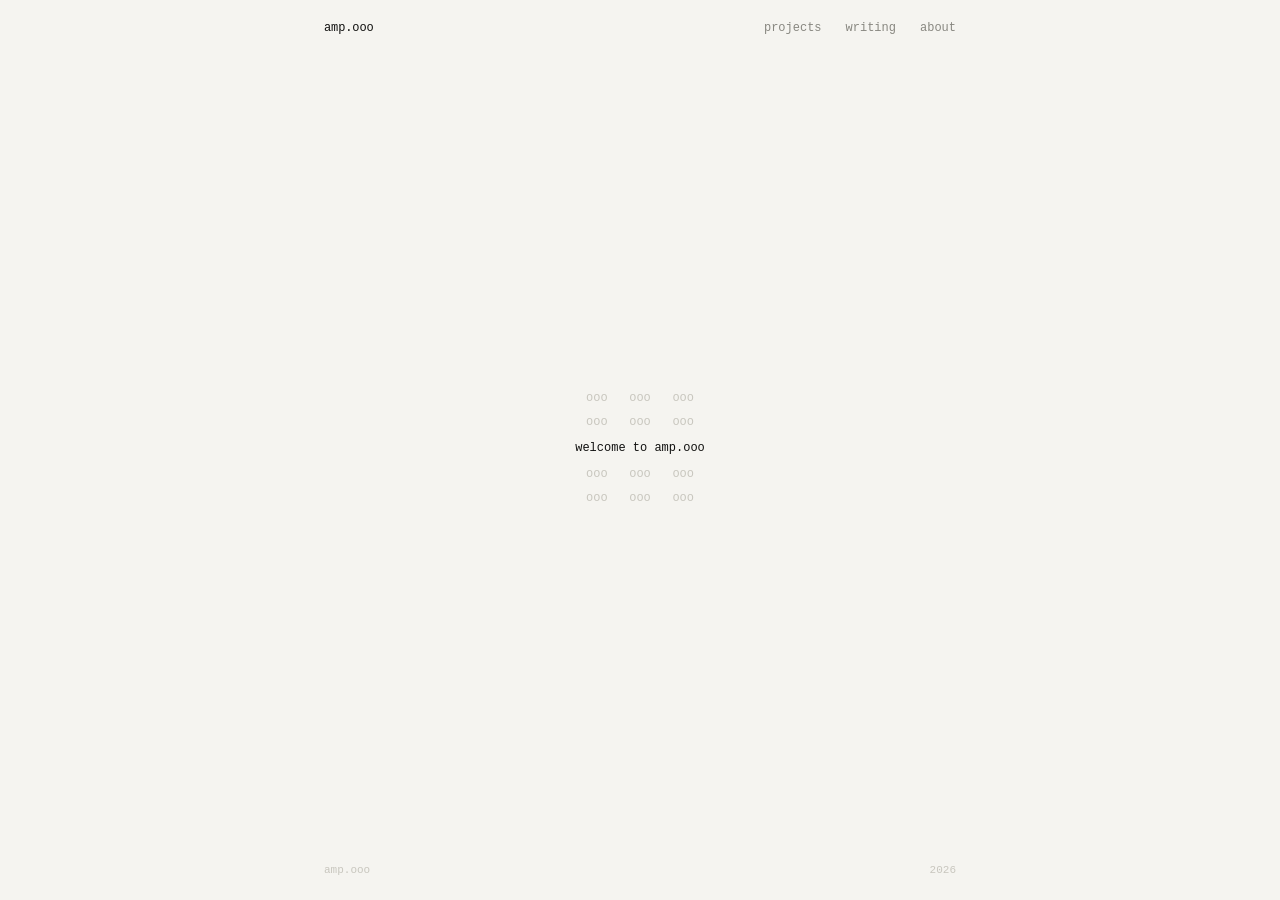
<file: index.html>
<!DOCTYPE html>
<html lang="en">
<head>
  <meta charset="UTF-8">
  <meta name="viewport" content="width=device-width, initial-scale=1.0, maximum-scale=1.0">
  <title>amp.ooo</title>
  <link rel="icon" href="favicon.ico" type="image/x-icon">
  <link rel="stylesheet" href="style.css">
  <meta name="description" content="amp.ooo — making things.">
  <meta property="og:title" content="amp.ooo">
  <meta property="og:description" content="making things.">
  <meta name="theme-color" content="#f5f4f0">
</head>
<body>

  <div id="topbar">
    <div id="topbar-inner">
      <a class="logo" href="/">amp.ooo</a>
      <nav class="nav-links">
        <a href="/projects/">projects</a>
        <a href="/writing/">writing</a>
        <a href="/about/">about</a>
      </nav>
    </div>
  </div>

  <main>
    <div class="inner">
      <div class="home-body">
        <div class="home-center">
          <p class="home-ooo">ooo &nbsp; ooo &nbsp; ooo</p>
          <p class="home-ooo">ooo &nbsp; ooo &nbsp; ooo</p>
          <p class="home-welcome">welcome to amp.ooo</p>
          <p class="home-ooo">ooo &nbsp; ooo &nbsp; ooo</p>
          <p class="home-ooo">ooo &nbsp; ooo &nbsp; ooo</p>
        </div>
      </div>
      <footer>
        <span>amp.ooo</span>
        <span>2026</span>
      </footer>
    </div>
  </main>

</body>
</html>
</file>
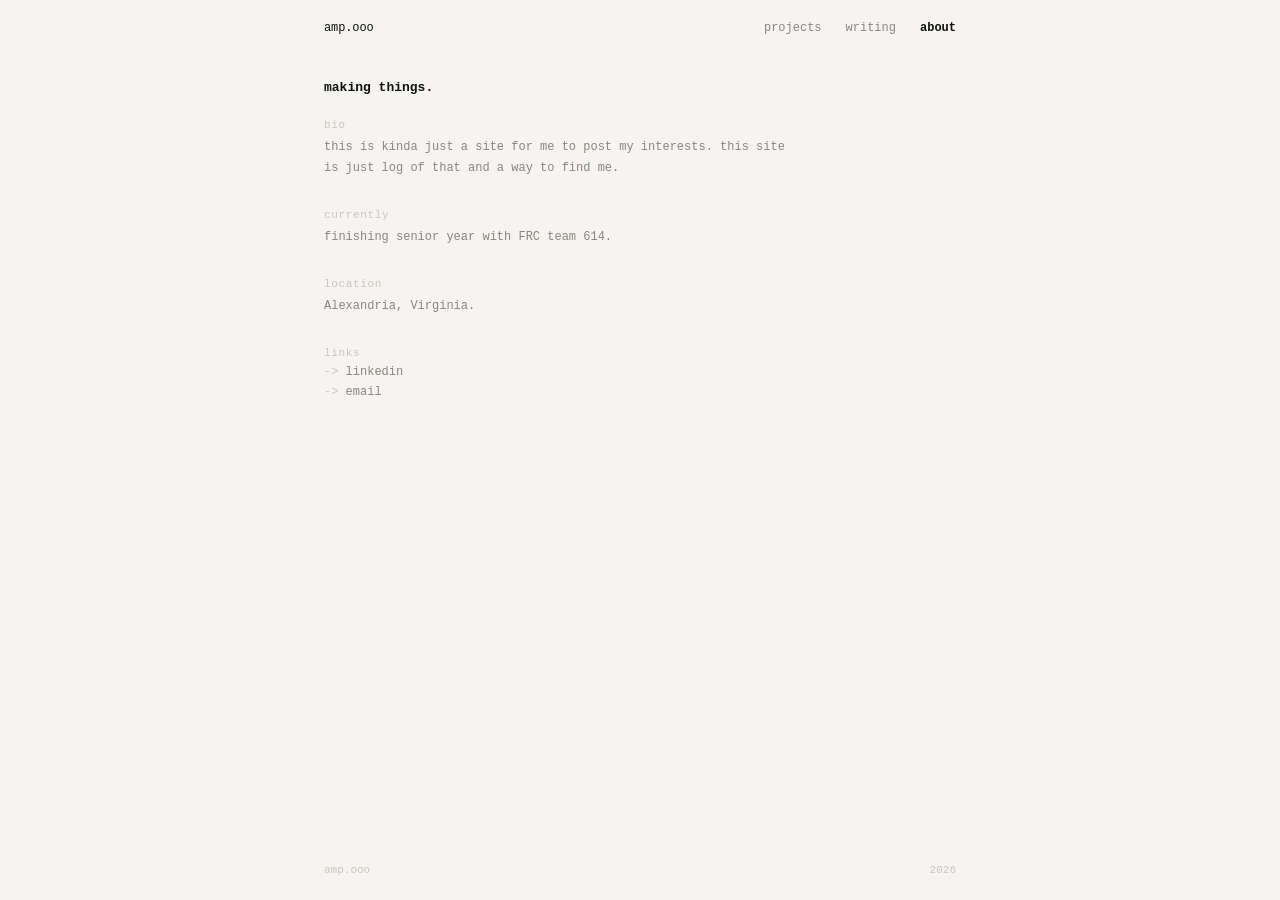
<file: about/index.html>
<!DOCTYPE html>
<html lang="en">
<head>
  <meta charset="UTF-8">
  <meta name="viewport" content="width=device-width, initial-scale=1.0, maximum-scale=1.0">
  <title>about — amp.ooo</title>
  <link rel="icon" href="/favicon.ico" type="image/x-icon">
  <link rel="stylesheet" href="/style.css">
  <meta name="description" content="about amp.ooo">
  <meta name="theme-color" content="#f5f4f0">
</head>
<body>

  <div id="topbar">
    <div id="topbar-inner">
      <a class="logo" href="/">amp.ooo</a>
      <nav class="nav-links">
        <a href="/projects/">projects</a>
        <a href="/writing/">writing</a>
        <a href="/about/" class="active">about</a>
      </nav>
    </div>
  </div>

  <main>
    <div class="inner">
      <div class="about-body">
        <div class="about-section">

          <!-- ================================================
               about page stuff
               ================================================ -->

          <h2>making things.</h2>

          <div class="about-block">
            <p class="about-label">bio</p>
            <p class="about-text">
              this is kinda just a site for me to post my interests. this site is just log of that and a way to find me.
            </p>
          </div>

          <div class="about-block">
            <p class="about-label">currently</p>
            <p class="about-text">
              finishing senior year with FRC team 614.
            </p>
          </div>

          <div class="about-block">
            <p class="about-label">location</p>
            <p class="about-text">Alexandria, Virginia.</p>
          </div>

          <div class="about-block">
            <p class="about-label">links</p>
            <div class="about-links">
              <!-- Add or remove <a> tags here. href must start with https:// -->
              <a href="https://www.linkedin.com/in/alexander-petrick-b56408299/" target="_blank" rel="noopener">linkedin</a>
              <!-- <a href="https://twitter.com" target="_blank" rel="noopener">twitter</a> -->
              <a href="mailto:alex@amp.ooo">email</a>
            </div>
          </div>

        </div>
      </div>
      <footer>
        <span>amp.ooo</span>
        <span>2026</span>
      </footer>
    </div>
  </main>

</body>
</html>
</file>
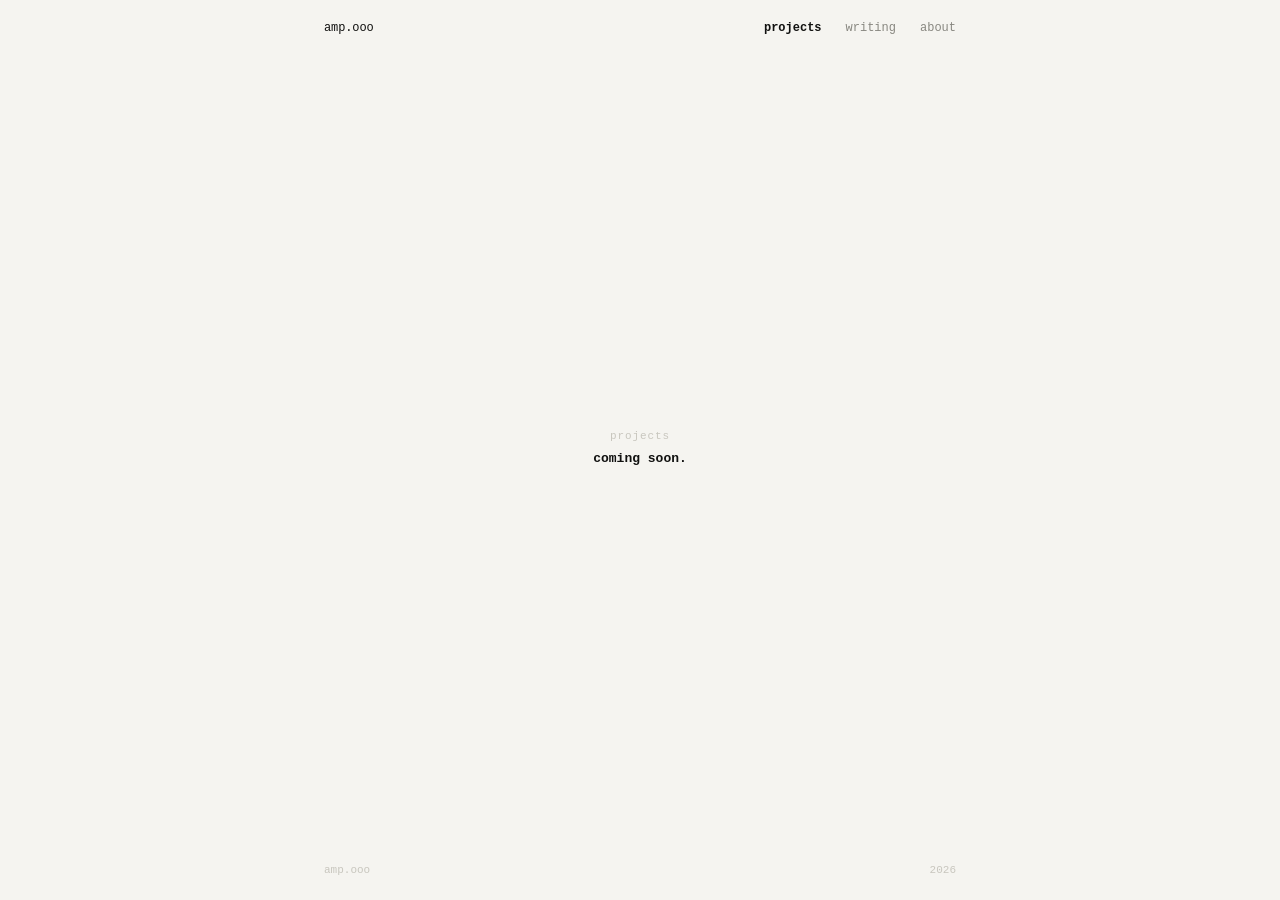
<file: projects/index.html>
<!DOCTYPE html>
<html lang="en">
<head>
  <meta charset="UTF-8">
  <meta name="viewport" content="width=device-width, initial-scale=1.0, maximum-scale=1.0">
  <title>projects — amp.ooo</title>
  <link rel="icon" href="/favicon.ico" type="image/x-icon">
  <link rel="stylesheet" href="/style.css">
  <meta name="description" content="projects — amp.ooo">
  <meta name="theme-color" content="#f5f4f0">
</head>
<body>

  <div id="topbar">
    <div id="topbar-inner">
      <a class="logo" href="/">amp.ooo</a>
      <nav class="nav-links">
        <a href="/projects/" class="active">projects</a>
        <a href="/writing/">writing</a>
        <a href="/about/">about</a>
      </nav>
    </div>
  </div>

  <main>
    <div class="inner">
      <div class="coming-body">
        <p class="coming-label">projects</p>
        <p class="coming-title">coming soon.</p>
      </div>
      <footer>
        <span>amp.ooo</span>
        <span>2026</span>
      </footer>
    </div>
  </main>

</body>
</html>
</file>
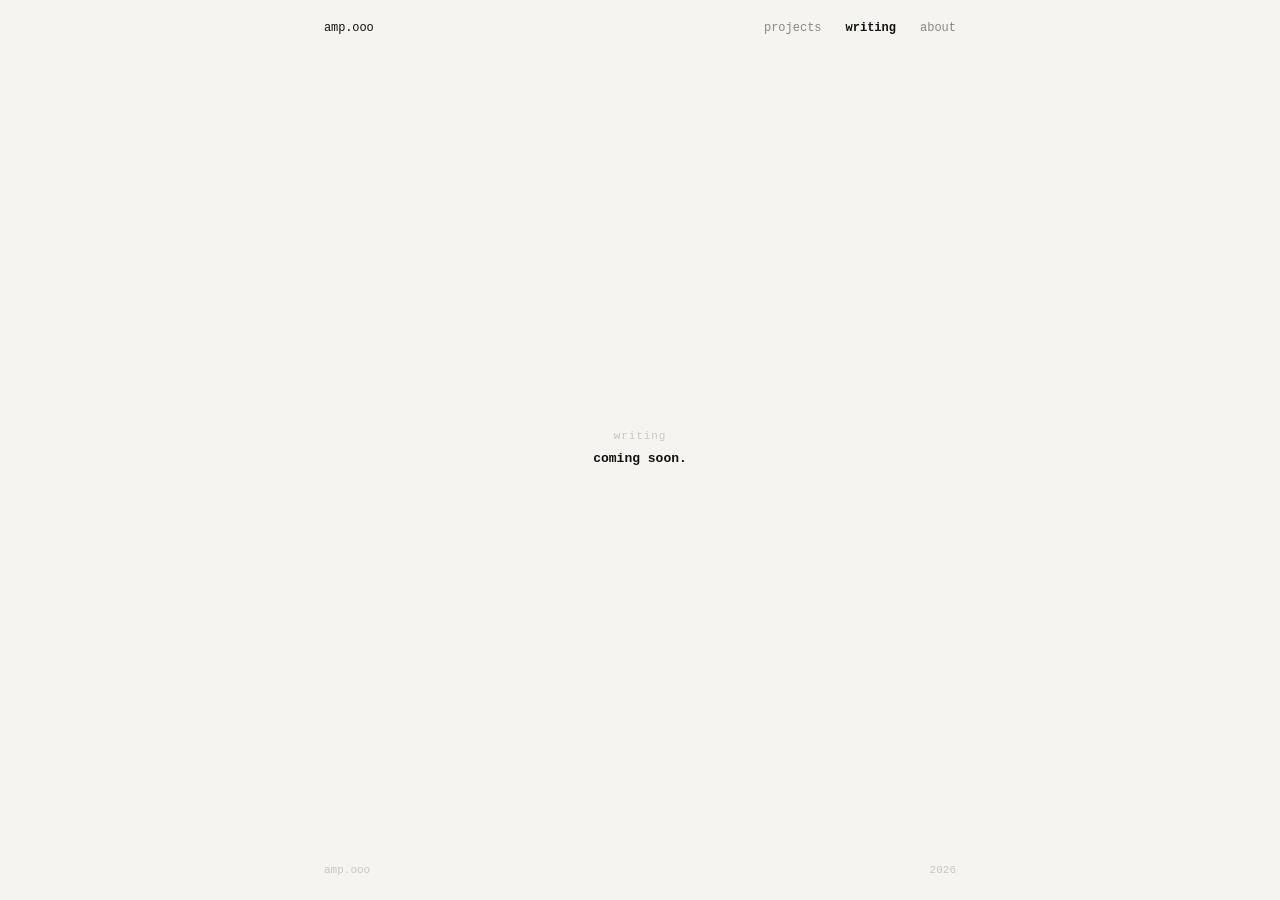
<file: writing/index.html>
<!DOCTYPE html>
<html lang="en">
<head>
  <meta charset="UTF-8">
  <meta name="viewport" content="width=device-width, initial-scale=1.0, maximum-scale=1.0">
  <title>writing — amp.ooo</title>
  <link rel="icon" href="/favicon.ico" type="image/x-icon">
  <link rel="stylesheet" href="/style.css">
  <meta name="description" content="writing — amp.ooo">
  <meta name="theme-color" content="#f5f4f0">
</head>
<body>

  <div id="topbar">
    <div id="topbar-inner">
      <a class="logo" href="/">amp.ooo</a>
      <nav class="nav-links">
        <a href="/projects/">projects</a>
        <a href="/writing/" class="active">writing</a>
        <a href="/about/">about</a>
      </nav>
    </div>
  </div>

  <main>
    <div class="inner">
      <div class="coming-body">
        <p class="coming-label">writing</p>
        <p class="coming-title">coming soon.</p>
      </div>
      <footer>
        <span>amp.ooo</span>
        <span>2026</span>
      </footer>
    </div>
  </main>

</body>
</html>
</file>
<file: style.css>
:root {
  --bg: #f5f4f0;
  --fg: #111110;
  --muted: #888780;
  --faint: #c8c6be;
  --font: 'Courier New', Courier, monospace;
  --fs: 12px;
  --pad: 2rem;
}

* { box-sizing: border-box; margin: 0; padding: 0; }

html, body {
  height: 100%;
  background: var(--bg);
  font-family: var(--font);
  font-size: var(--fs);
  color: var(--fg);
  -webkit-text-size-adjust: 100%;
}

body {
  display: flex;
  flex-direction: column;
  min-height: 100vh;
  min-height: 100dvh;
}

/* TOPBAR */
#topbar { flex-shrink: 0; width: 100%; }
#topbar-inner {
  max-width: 680px;
  margin: 0 auto;
  padding: 1.75rem var(--pad);
  display: flex;
  justify-content: space-between;
  align-items: center;
  gap: 1rem;
}
.logo {
  font-size: var(--fs);
  cursor: pointer;
  flex-shrink: 0;
  letter-spacing: -0.01em;
  color: var(--fg);
  font-weight: normal;
  text-decoration: none;
}
.nav-links {
  display: flex;
  gap: 2rem;
  flex-wrap: wrap;
  justify-content: flex-end;
}
.nav-links a {
  font-size: var(--fs);
  color: var(--muted);
  text-decoration: none;
  white-space: nowrap;
  font-weight: normal;
  transition: color 0.15s;
}
.nav-links a:hover { color: var(--fg); }
.nav-links a.active { color: var(--fg); font-weight: bold; }

/* MAIN */
main {
  flex: 1;
  display: flex;
  flex-direction: column;
}
.inner {
  max-width: 680px;
  width: 100%;
  margin: 0 auto;
  padding: 0 var(--pad);
  display: flex;
  flex-direction: column;
  flex: 1;
}

/* FOOTER */
footer {
  padding: 2rem 0;
  display: flex;
  justify-content: space-between;
  font-size: 11px;
  color: var(--faint);
  flex-shrink: 0;
  margin-top: auto;
}

/* HOME */
.home-body {
  flex: 1;
  display: flex;
  align-items: center;
  justify-content: center;
}
.home-center {
  display: flex;
  flex-direction: column;
  align-items: center;
  text-align: center;
}
.home-ooo {
  font-size: var(--fs);
  color: var(--faint);
  line-height: 2;
}
.home-welcome {
  font-size: var(--fs);
  color: var(--fg);
  margin: 0.6rem 0;
}

/* COMING SOON */
.coming-body {
  flex: 1;
  display: flex;
  align-items: center;
  justify-content: center;
  flex-direction: column;
  gap: 0.75rem;
  text-align: center;
}
.coming-label { font-size: 11px; color: var(--faint); letter-spacing: 0.08em; }
.coming-title { font-size: 13px; font-weight: bold; }

/* ABOUT */
.about-body { flex: 1; padding: 2rem 0; }
.about-section { max-width: 480px; }
.about-section h2 { font-size: 13px; font-weight: bold; margin-bottom: 2rem; }
.about-block { margin-bottom: 2.5rem; }
.about-label { font-size: 11px; color: var(--faint); margin-bottom: 0.5rem; letter-spacing: 0.06em; }
.about-text { font-size: var(--fs); color: var(--muted); line-height: 1.75; }
.about-links { display: flex; flex-direction: column; gap: 0.5rem; }
.about-links a {
  color: var(--muted);
  text-decoration: none;
  font-size: var(--fs);
  transition: color 0.15s;
}
.about-links a:hover { color: var(--fg); }
.about-links a::before { content: '-> '; color: var(--faint); }

@media (max-width: 480px) {
  :root { --pad: 1.25rem; }
  .nav-links { gap: 1.25rem; }
}
</file>
